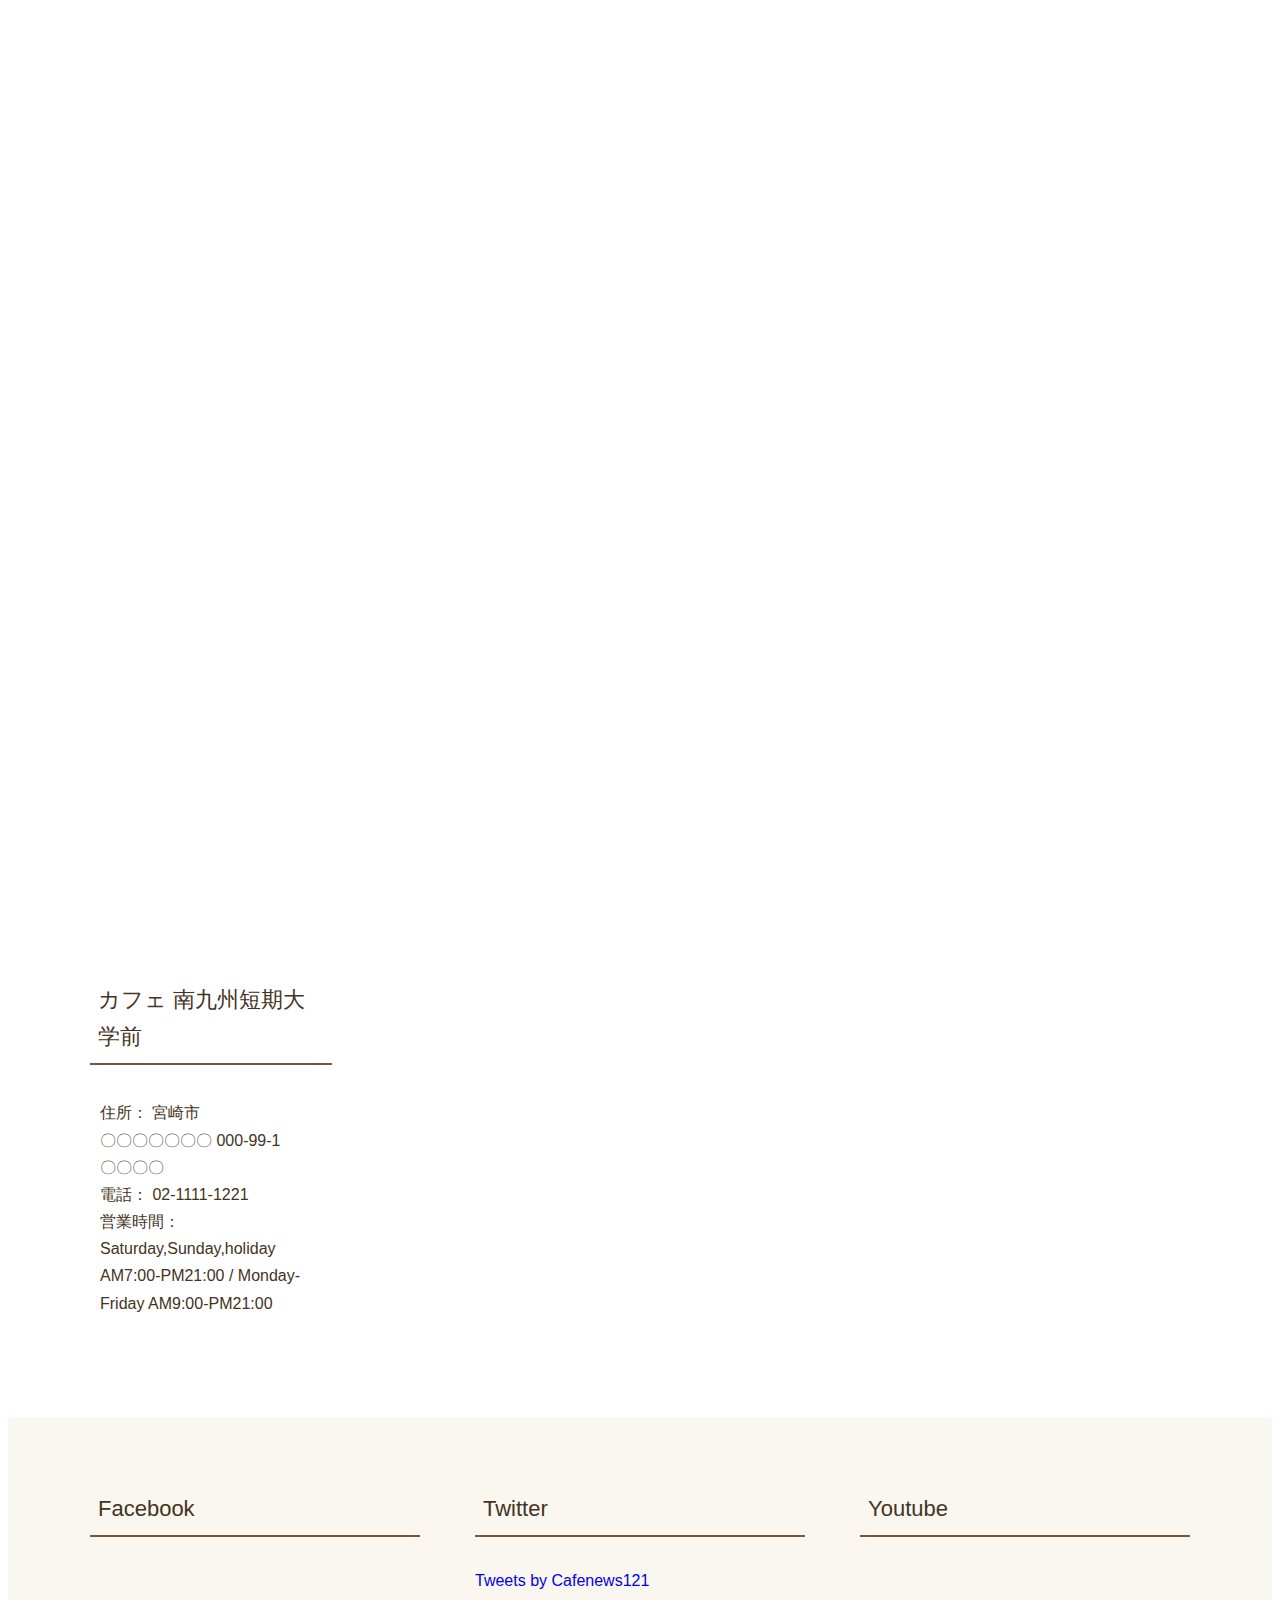
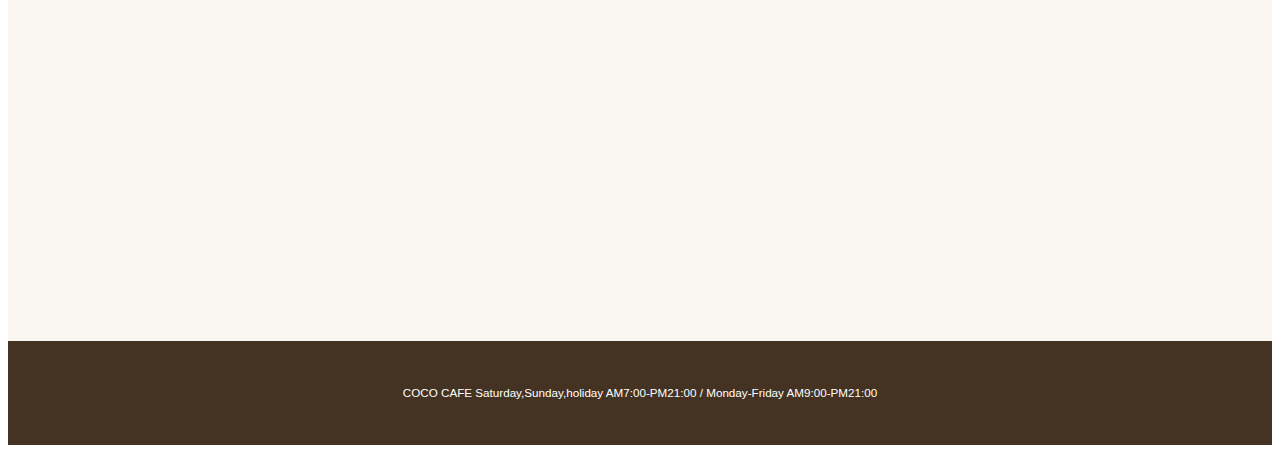
<file: CONTACT.html>
<!DOCTYPE html>
<html lang="ja">
    <head>
        <meta charset="utf-8">
        <title>COCO CAFE</title>
        <meta neme="description" content="南九州短期大学　国際教養学科の四元優李がつくる架空のカフェです。">
        <meta name="viewport" content="width=device-width, initial-scale=1">
        <!-- CSS -->
           <link rel="stylesheet" href="https://kazueyo.github.io/cococafe/css/style.css">
        <link href="https://fonts.googleapis.com/css?family=Philosopher" rel="stylesheet">
        <link rel="preconnect" href="https://fonts.googleapis.com">
        <link rel="preconnect" href="https://fonts.gstatic.com" crossorigin>
        <link href="https://fonts.googleapis.com/css2?family=Cardo:ital@0;1&family=Crete+Round&family=Libre+Bodoni:ital,wght@1,500&family=Yellowtail&display=swap" rel="stylesheet">
        <link href="css/style.css" rel="stylesheet">
    </head>

    <body>
        <div id="splash">
            <div id="splash_logo">
                <img src="images/logo.svg" alt="" class="fadeUp">
            </div>
          </div>
        
          <main>
        <div id="container">
        
        <div id="contact" class="big-bg">
        <header class="page-header wrapper">
            <h1><a href="index.html"><img class="logo" src="images/logo.svg" alt="コーヒーロゴ"></a></h1>
            <nav>
                <ul class="main-nav">
                    <li><a href="news.html">News</a></li>
                    <li><a href="menu.html">Menu</a></li>
                    <li><a href="NEW MENU.html">New Menu</a></li>
                    <li><a href="contact.html">Contact</a></li>
                </ul>
            </nav>
        </header>
        <div class="wrapper">
            <h2 class="page-title">Contact</h2>
            <form action="#">
                <div>
                    <label for="name">お名前</label>
                    <input type="text" id="name" name="your-name">
                </div>
                
                <div>
                    <label for="email">メールアドレス</label>
                    <input type="email" id="email" name="your-email">
                </div>
        
                <div>
                    <label for="message">メッセージ</label>
                    <textarea id="message" name="your-message"></textarea>
                </div>
        
                <input type="submit" class="button" value="送信">
            </form>
        </div><!-- /.wrapper -->  
        </div><!-- /#contact-->
        <section id="location">
            <div class="wrapper">
                <div class="location-info">
                    <h3 class="sub-title">カフェ 南九州短期大学前</h3>
                    <p>
                        住所： 宮崎市<br>
                        〇〇〇〇〇〇〇 000-99-1<br>
                        〇〇〇〇<br>
                        電話： 02-1111-1221<br>
                        営業時間： Saturday,Sunday,holiday AM7:00-PM21:00 / Monday-Friday AM9:00-PM21:00<br>
                    </p>
                </div><!-- /.location-info -->
                <div class="location-map">
                    <iframe src="https://www.google.com/maps/embed?pb=!1m18!1m12!1m3!1d861310.824843915!2d130.60306364377047!3d32.51291314490689!2m3!1f0!2f0!3f0!3m2!1i1024!2i768!4f13.1!3m3!1m2!1s0x3538b7336f394a97%3A0x1111878306823382!2z5Y2X5Lmd5bee55-t5pyf5aSn5a2m!5e0!3m2!1sja!2sjp!4v1651857383525!5m2!1sja!2sjp" width="800" height="400" style="border:0;" allowfullscreen="" loading="lazy" referrerpolicy="no-referrer-when-downgrade"></iframe>
                </div><!-- /.location-map -->
            </div><!-- /.wrapper -->
        </section><!-- /#location -->
        <section id="sns">
            <div class="wrapper">
                <div class="sns-box">
                    <h3 class="sub-title">Facebook</h3>
                    <iframe src="https://www.facebook.com/plugins/page.php?href=https%3A%2F%2Fwww.facebook.com%2Ffacebook&tabs=timeline&width=340&height=315&small_header=false&adapt_container_width=true&hide_cover=false&show_facepile=false&appId" width="340" height="315" style="border:none;overflow:hidden" scrolling="no" frameborder="0" allowfullscreen="true" allow="autoplay; clipboard-write; encrypted-media; picture-in-picture; web-share"></iframe>
                </div>
        
                <div class="sns-box">
                    <h3 class="sub-title">Twitter</h3>
                    <a class="twitter-timeline" data-height="315" href="https://twitter.com/Cafenews121?ref_src=twsrc%5Etfw">Tweets by Cafenews121</a> <script async src="https://platform.twitter.com/widgets.js" charset="utf-8"></script>
                </div>
        
                <div class="sns-box">
                    <h3 class="sub-title">Youtube</h3>
                    <iframe width="560" height="315" src="https://www.youtube.com/embed/02azSAMtZWU" title="YouTube video player" frameborder="0" allow="accelerometer; autoplay; clipboard-write; encrypted-media; gyroscope; picture-in-picture" allowfullscreen></iframe>
                </div>
            </div><!-- /.wrapper -->
        </section><!-- /#sns -->
        
        <footer>
            <div class="wrapper">
                <p><small>COCO CAFE Saturday,Sunday,holiday AM7:00-PM21:00 / Monday-Friday AM9:00-PM21:00</small></p>
            </div>
        </footer>
        <!--/container-->
    </div>
</main>
<!--==============JQuery読み込み===============-->
<script src="https://code.jquery.com/jquery-3.4.1.min.js"
  integrity="sha256-CSXorXvZcTkaix6Yvo6HppcZGetbYMGWSFlBw8HfCJo=" crossorigin="anonymous"></script>
  <script src="js/script.js"></script>
    </body>
</html>
</file>
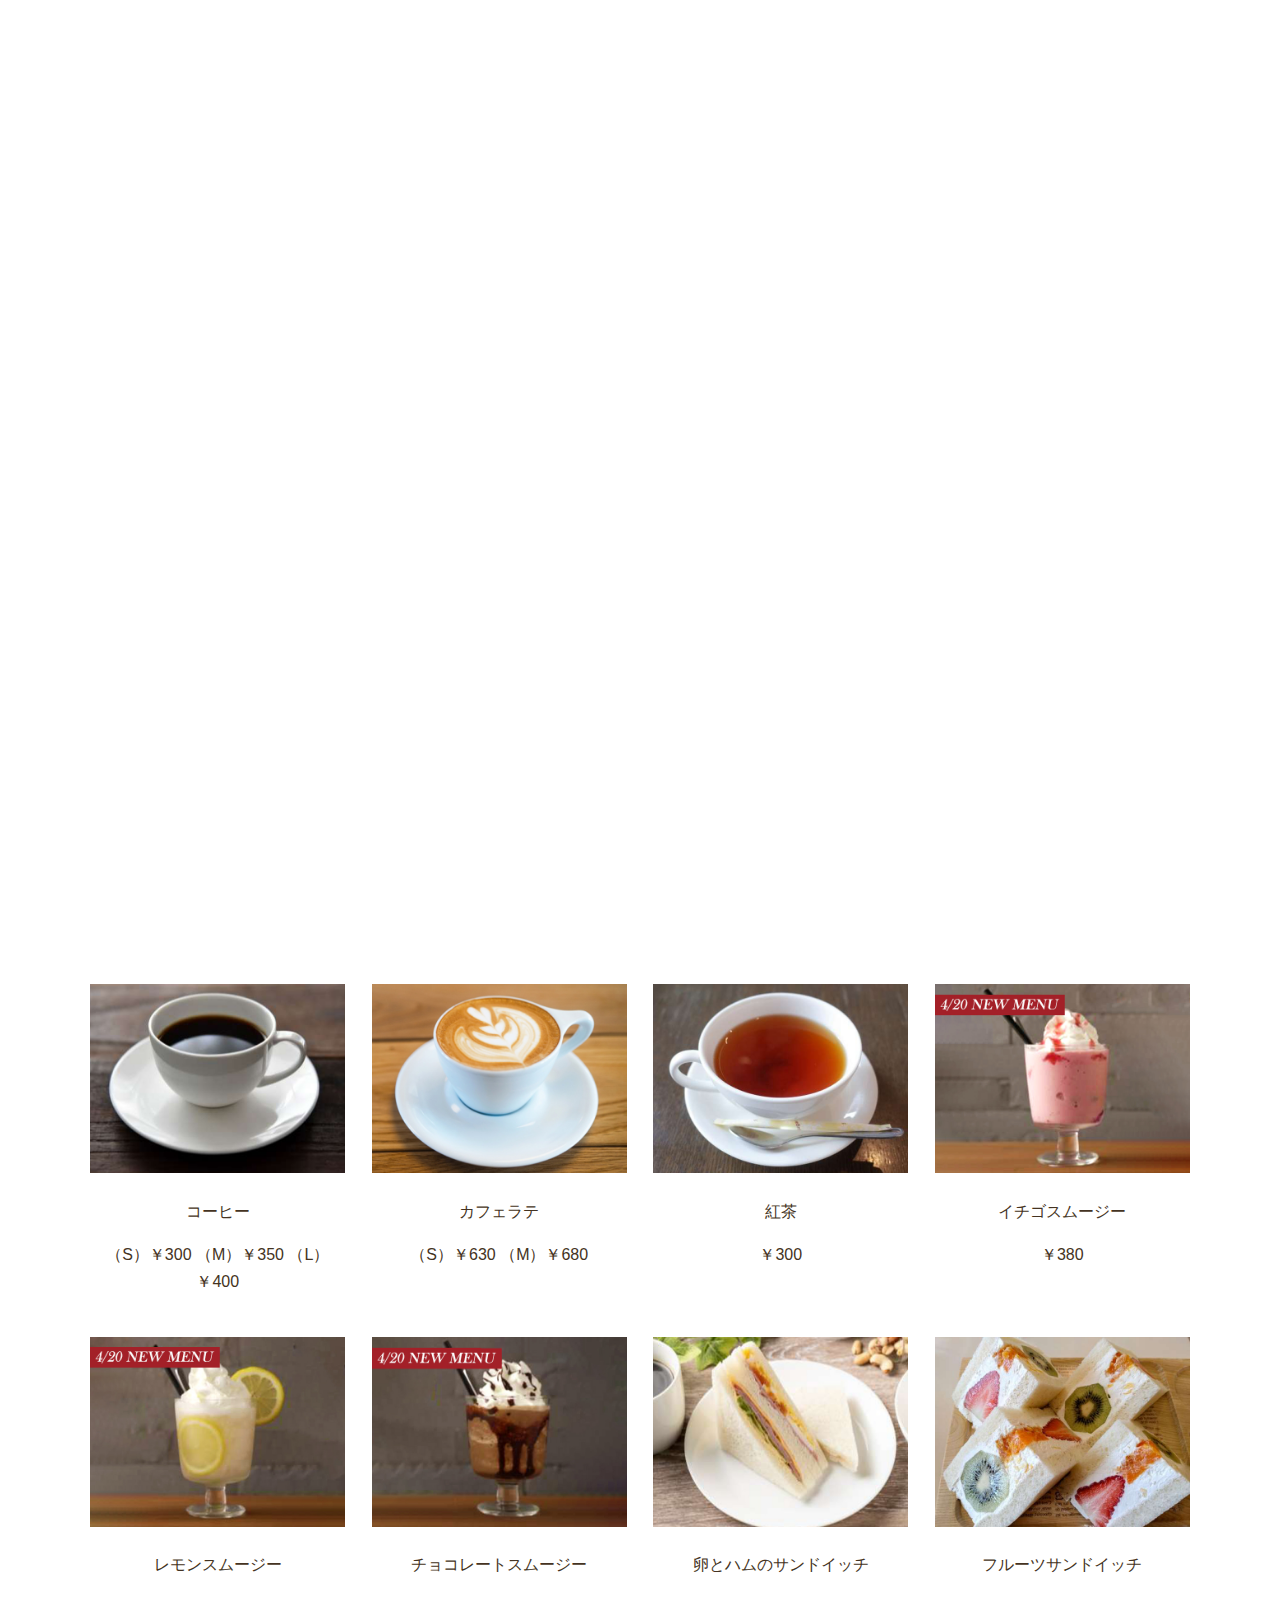
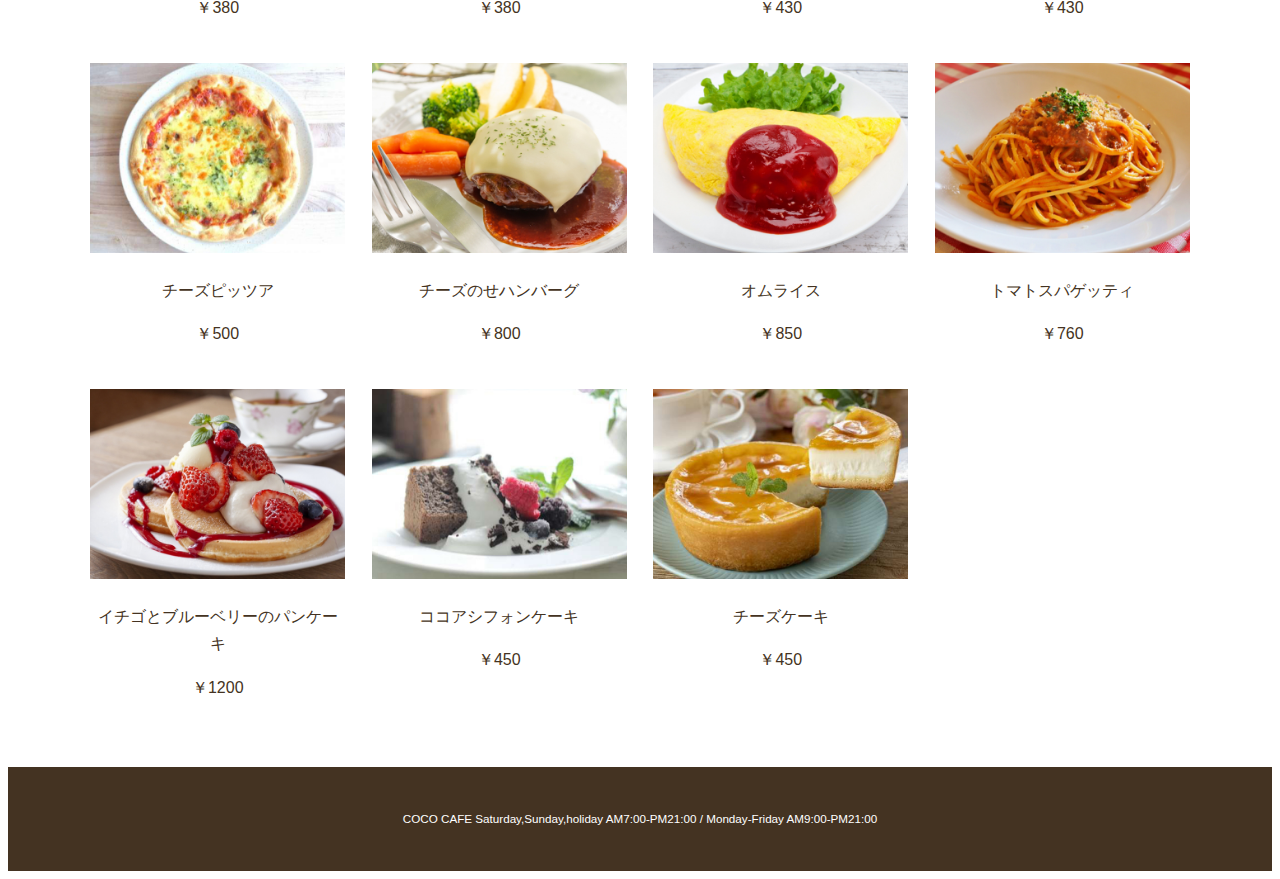
<file: MENU.html>
<!DOCTYPE html>
<html lang="ja">
    <head>
        <meta charset="utf-8">
        <title>COCO CAFE</title>
        <meta neme="description" content="南九州短期大学　国際教養学科の四元優李がつくる架空のカフェです。">

   <!-- CSS -->
          <link rel="stylesheet" href="https://kazueyo.github.io/cococafe/css/style.css">
        <link rel="icon" type="image/png" href="images/favicon.png"
        <link href="https://fonts.googleapis.com/css?family=Philosopher" rel="stylesheet">
        <link rel="preconnect" href="https://fonts.googleapis.com">
        <link rel="preconnect" href="https://fonts.googleapis.com">
        <link rel="preconnect" href="https://fonts.googleapis.com">
        <link rel="preconnect" href="https://fonts.gstatic.com" crossorigin>
        <link href="https://fonts.googleapis.com/css2?family=Cardo:ital@0;1&family=Crete+Round&family=Libre+Bodoni:ital,wght@1,500&family=Yellowtail&display=swap" rel="stylesheet">
        <link href="css/style.css" rel="stylesheet">
    </head>

    <body>
        <div id="splash">
            <div id="splash_logo">
                <img src="images/logo.svg" alt="" class="fadeUp">
            </div>
          </div>
        
          <main>
        <div id="container">
        
        <div id="menu" class="big-bg">
        <header class="page-header wrapper">
            <h1><a href="index.html"><img class="logo" src="images/logo.svg" alt="コーヒーロゴ"></a></h1>
            <nav>
                <ul class="main-nav">
                    <li><a href="news.html">News</a></li>
                    <li><a href="menu.html">Menu</a></li>
                    <li><a href="NEW MENU.html">New Menu</a></li>
                    <li><a href="contact.html">Contact</a></li>
                </ul>
            </nav>
        </header>
        <div class="menu-content wrapper">
        <h2 class="page-title">Menu</h2>
        <p>
            温かみある空間を提供するCOCO　CAFE。ランチ・ティータイム・デザート・ドリンクなど新たなメニューをご用意しています。
             ゆっくりと落ち着ける空間で食べるおいしいご飯で癒されてください。 
        </p>
    </div><!-- /.menu-content -->
        </div><!-- /#menu-->

        <div class="wrapper grid">
            <div class="item">
                <img src="images/coffee.jpg" alt="">
                <p>コーヒー</p>
                <p>（S）￥300 （M）￥350 （L）￥400</p>
            </div>
            <div class="item">
                <img src="images/Latte.jpg" alt="">
                <p>カフェラテ</p>
                <p>（S）￥630 （M）￥680</p>
            </div>
            <div class="item">
                <img src="images/blacktea.jpg" alt="">
                <p>紅茶</p>
                <p>￥300</p>
            </div>
            <div class="item">
                <img src="images/Strawberry-smoothie.jpg" alt="">
                <p>イチゴスムージー</p>
                <p>￥380</p>
            </div>
            <div class="item">
                <img src="images/Lemon-smoothie.jpg" alt="">
                <p>レモンスムージー</p>
                <p>￥380</p>
            </div>
            <div class="item">
                <img src="images/Chocolate-smoothies.jpg" alt="">
                <p>チョコレートスムージー</p>
                <p>￥380</p>
            </div>
            <div class="item">
                <img src="images/sandwich.jpg" alt="">
                <p>卵とハムのサンドイッチ</p>
                <p>￥430</p>
            </div>
            <div class="item">
                <img src="images/Fruit-sandwiches.jpg" alt="">
                <p>フルーツサンドイッチ</p>
                <p>￥430</p>
            </div>
            <div class="item">
                <img src="images/pizza.jpg" alt="">
                <p>チーズピッツア</p>
                <p>￥500</p>
            </div>
            <div class="item">
                <img src="images/Hanba.jpg" alt="">
                <p>チーズのせハンバーグ</p>
                <p>￥800</p>
            </div>
            <div class="item">
                <img src="images/Omurice.jpg" alt="">
                <p>オムライス</p>
                <p>￥850</p>
            </div>
            <div class="item">
                <img src="images/spaghetti.jpg" alt="">
                <p>トマトスパゲッティ</p>
                <p>￥760</p>
            </div>
            <div class="item">
                <img src="images/pancake.jpg" alt="">
                <p>イチゴとブルーベリーのパンケーキ</p>
                <p>￥1200</p>
            </div>
            <div class="item">
                <img src="images/Chiffon-cake.jpg" alt="">
                <p>ココアシフォンケーキ</p>
                <p>￥450</p>
            </div>
            <div class="item">
                <img src="images/cheesecake.jpg" alt="">
                <p>チーズケーキ</p>
                <p>￥450</p>
            </div>
        </div><!-- /.grid -->
        

        <footer>
            <div class="wrapper">
                <p><small>COCO CAFE Saturday,Sunday,holiday AM7:00-PM21:00 / Monday-Friday AM9:00-PM21:00</small></p>
            </div>
        </footer>
        <!--/container-->
    </div>
</main>
<!--==============JQuery読み込み===============-->
<script src="https://code.jquery.com/jquery-3.4.1.min.js"
  integrity="sha256-CSXorXvZcTkaix6Yvo6HppcZGetbYMGWSFlBw8HfCJo=" crossorigin="anonymous"></script>
  <script src="js/script.js"></script>
    </body>
</html>
</file>
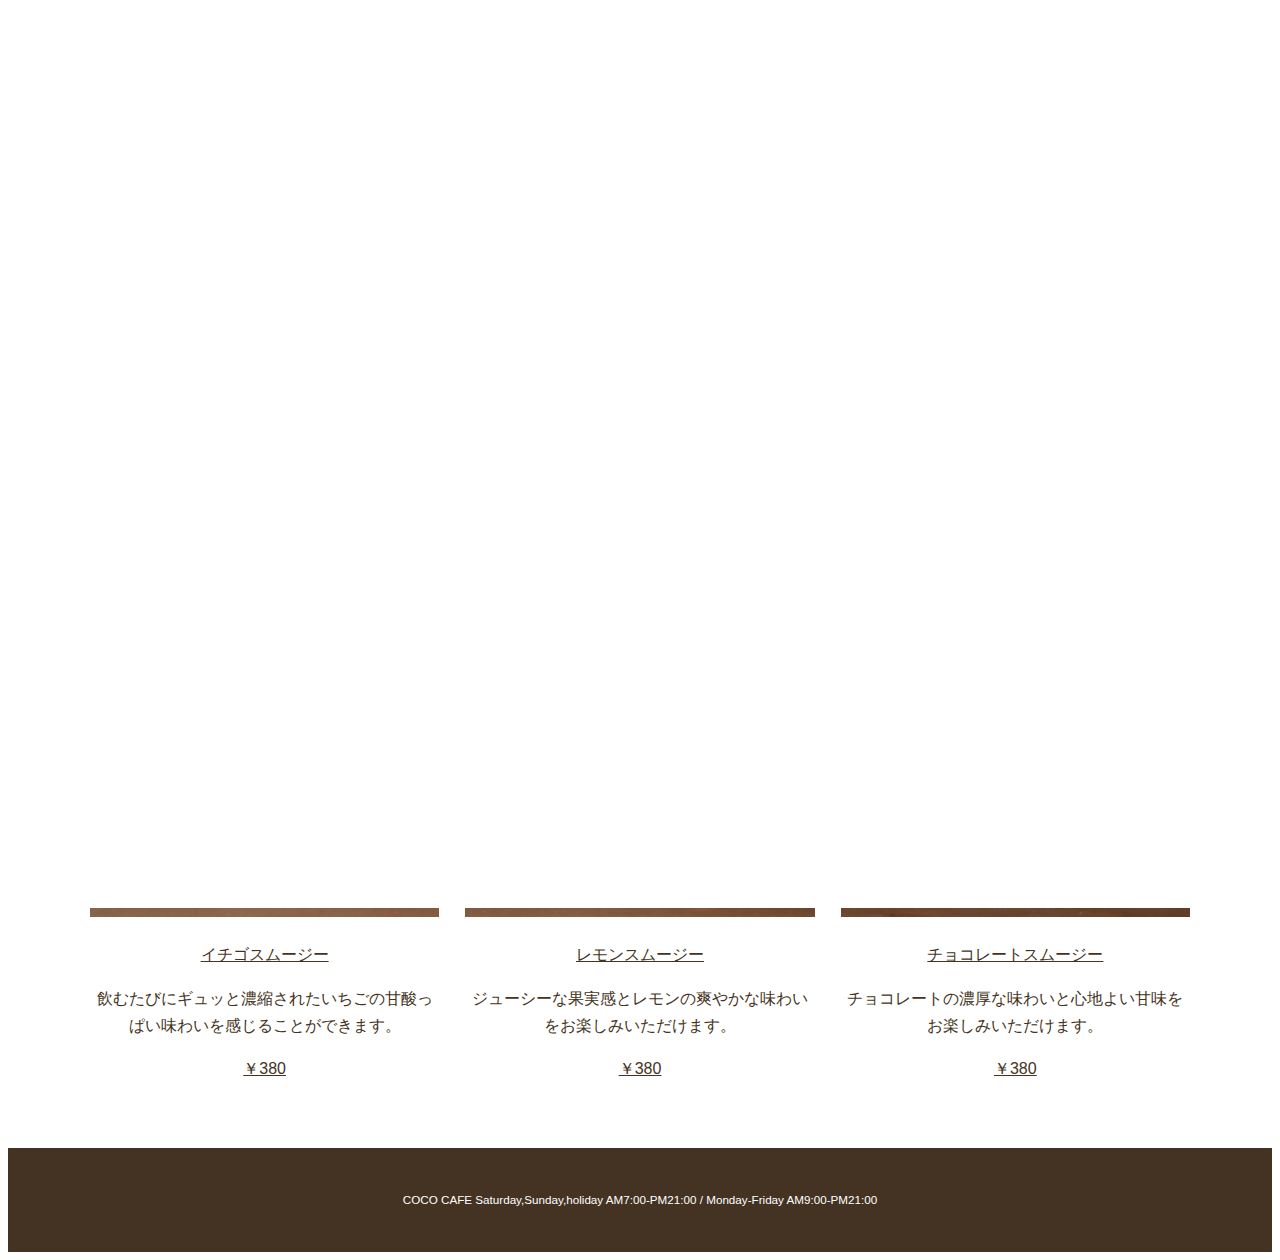
<file: NEW MENU.html>
<!DOCTYPE html>
<html lang="ja">
    <head>
        <meta charset="utf-8">
        <title>COCO CAFE</title>
        <meta neme="description" content="南九州短期大学　国際教養学科の四元優李がつくる架空のカフェです。">

   <!-- CSS -->
        <link rel="stylesheet" href="https://kazueyo.github.io/cococafe/css/style.css">
        <link rel="icon" type="image/png" href="images/favicon.png"
        <link href="https://fonts.googleapis.com/css?family=Philosopher" rel="stylesheet">
        <link rel="preconnect" href="https://fonts.googleapis.com">
        <link rel="preconnect" href="https://fonts.googleapis.com">
        <link rel="preconnect" href="https://fonts.googleapis.com">
        <link rel="preconnect" href="https://fonts.gstatic.com" crossorigin>
        <link href="https://fonts.googleapis.com/css2?family=Cardo:ital@0;1&family=Crete+Round&family=Libre+Bodoni:ital,wght@1,500&family=Yellowtail&display=swap" rel="stylesheet">
        <link href="css/style.css" rel="stylesheet">
    </head>

    <body>
        <div id="splash">
            <div id="splash_logo">
                <img src="images/logo.svg" alt="" class="fadeUp">
            </div>
          </div>
        
          <main>
        <div id="container">
        
        <div id="bunner" class="big-bg">
        <header class="page-header wrapper">
            <h1><a href="index.html"><img class="logo" src="images/logo.svg" alt="コーヒーロゴ"></a></h1>
            <nav>
                <ul class="main-nav">
                    <li><a href="news.html">News</a></li>
                    <li><a href="menu.html">Menu</a></li>
                    <li><a href="NEW MENU.html">New Menu</a></li>
                    <li><a href="contact.html">Contact</a></li>
                </ul>
            </nav>
        </header>
        <div class="wrapper">
            <h2 class="page-title">NEW MENU</h2>
        </div><!-- /.wrapper -->
        
    </div><!-- /.wrapper --><div class="wrapper grid">
        <div class="item">
            <img src="images/Strawberry-smoothie-banner.jpg" alt="">
            <u><p>イチゴスムージー</p></u>
            <p>飲むたびにギュッと濃縮されたいちごの甘酸っぱい味わいを感じることができます。</p>
            <u><p>￥380</p></u>
        </div>
        <div class="item">
            <img src="images/Lemon-smoothie-banner.jpg" alt="">
            <u><p>レモンスムージー</p></u>
            <p>ジューシーな果実感とレモンの爽やかな味わいをお楽しみいただけます。</p>
            <u><p>￥380</p></u>
        </div>
        <div class="item">
            <img src="images/Chocolate-smoothies-banner.jpg" alt="">
            <u><p>チョコレートスムージー</p></u>
            <p>チョコレートの濃厚な味わいと心地よい甘味をお楽しみいただけます。</p>
            <u><p>￥380</p></u>
        </div>
    </div><!-- /.grid -->
</div><!-- /#bunner-->
        <footer>
            <div class="wrapper">
                <p><small>COCO CAFE Saturday,Sunday,holiday AM7:00-PM21:00 / Monday-Friday AM9:00-PM21:00</small></p>
            </div>
        </footer>
        <!--/container-->
    </div>
</main>
<!--==============JQuery読み込み===============-->
<script src="https://code.jquery.com/jquery-3.4.1.min.js"
  integrity="sha256-CSXorXvZcTkaix6Yvo6HppcZGetbYMGWSFlBw8HfCJo=" crossorigin="anonymous"></script>
  <script src="js/script.js"></script>
    </body>
</html>
</file>
<file: css/style.css>
@charset "UTF-8";

/*共通部分
---------------------------------*/
html{
    font-size: 100%;
}
body{
    font-family: "Yu ]gothic Medium","游ゴシック Medium",YuGothic,"游ゴシック体","ヒラギノ角ゴ Pro W3",sans-serif;
    line-height: 1.7;
    color: #432;
}
a{
    text-decoration: none;
}
img{
    max-width: 100%;
}
/* HEADER
------------------------------- */
.logo {
    width: 210px;
    margin-top: 14px;
}
.main-nav {
    display: flex;
    font-size: 1.25rem;
    text-transform: uppercase;
    margin-top: 34px;
    list-style: none;
}
.main-nav li {
    margin-left: 36px;
}
.main-nav a {
    color: #432;
}
.main-nav a:hover {
    color: #0bd;
}
.page-header {
    display: flex;
    justify-content: space-between;
}
.wrapper {
    max-width: 1100px;
    margin: 0 auto;
    padding: 0 4%;
}
/*HOME
--------------------------*/
.home-content{
    text-align: center;
    margin-top: 10%;
}
.home-content p{
    font-size: 1.125rem;
    margin: 10px 0 42px;
    line-height: 2px;
    text-align: center;
}
/* 見出し */
.page-title{
    font-size: 5rem;
    font-family:'Cardo', serif;
    text-transform: uppercase;
    font-weight: normal;
}

/*　ボタン */
.button {
    font-size: 1.375rem;
    background: rgb(117, 88, 59);
    color: #fff;
    border-radius: 5px;
    padding: 18px 32px;
}
.button:hover{
    background: #0bd;
}

/*  大きな背景画像 */
.big-bg {
    background-size: cover;
    background-position: center top;
}
#home {
    background-image: url(../images/Cafe-background.jpg);
    min-height: 100vh;
}
#home .page-title {
    text-transform: none;
}

/* NEWS
----------------------------*/
#news {
    background-image: url(../images/newmenu-big-background.jpg);
    height: 270px;
    margin-bottom: 40px;
}
#news .page-title {
    text-align: center;
}
/* フッター
---------------------------*/
footer {
    background: #432;
    text-align: center;
    padding: 26px 0;
}
footer p {
    color: #fff;
    font-size: 0.875rem;
}
/* 記事部分 */
article {
    width: 60%;
    order: 2;
}

/* サイドバー */
aside {
    width: 22%;
    order: 3;
}

.ad {
    order: 1;
}

.news-contents {
    display: flex;
    justify-content: space-between;
    margin-bottom: 50px;
}
.post-info {
    position: relative;
    padding-top: 4px;
    margin-bottom: 40px;
}
.post-date {
    background:  rgb(117, 88, 59);
    border-radius: 50%;
    color: #fff;
    width: 100px;
    height: 100px;
    font-size: 1.625rem;
    text-align: center;
    position: absolute;
    top: 0;
    padding-top: 10px;
}
.post-date span {
    font-size: 1rem;
    border-top: 1px rgba(255, 255, 255,.5) solid;
    padding-top: 6px;
    display: block;
    width: 60%;
    margin: 0 auto;
}
.post-title {
    font-family: "Yu Mincho","YuMincho","serif";
    font-size: 2rem;
    font-weight: normal;
}
.post-title,
.post-cat {
    margin-left: 120px;
}
article img {
    margin-bottom: 20px;
}
article p {
    margin-bottom: 1rem;
}
.sub-title {
    font-size: 1.375rem;
    padding: 0 8px 8px;
    border-bottom: 2px rgb(117, 88, 59) solid;
    font-weight:normal;
}
aside p {
    padding: 12px 10px;
}
.sub-menu {
    margin-bottom: 60px;
    list-style: none;
}
.sub-menu li {
    border-bottom: 1px #ddd solid;
}
.sub-menu a {
    color: #432;
    padding: 10px;
    display: block;
}
.sub-menu a:hover {
    color: #0bd;
}

/* MENU
------------------------------- */
#menu {
    background-image: url(../images/menu-big-background.jpg);
    min-height: 100vh;
}
.menu-content {
    max-width: 560px;
    margin-top: 10%;
}
.menu-content .page-title {
    text-align: center;
}
.menu-content p {
    font-size: 1.125rem;
    margin: 10px 0 0;
}

.grid {
    text-align: center;
    display: grid;
    gap: 26px;
    grid-template-columns:repeat(auto-fit,minmax(240px,1fr));
    margin-top: 6%;
    margin-bottom: 50px;
  }  

/* CONTACT
------------------------------- */
#contact {
    background-image: url(../images/door.jpg);
    min-height: 100vh;
}

/* フォーム */
form div {
    margin-bottom: 14px;
}
label {
    font-size: 1.125rem;
    margin-bottom: 10px;
    display: block;
}
input[type="text"],
input[type="email"],
textarea {
    background: rgba(255,255,255,.5);
    border: 1px rgb(117, 88, 59) solid;
    border-radius: 5px;
    padding: 10px;
    font-size: 1rem;
}
input[type="text"],
input[type="email"] {
    width: 100%;
    max-width: 240px;
}
textarea {
    width: 100%;
    max-width: 480px;
    height: 6rem;
}
input[type="submit"] {
    border: none;
    cursor: pointer;
    line-height: 1;
}

/* 店舗情報・地図 */
#location {
    padding: 4% 0;
}
#location .wrapper {
    display: flex;
    justify-content: space-between;
}
.location-info {
    width: 22%;
}
.location-info p {
    padding: 12px 10px;
}
.location-map {
    width: 74%;
}

/* iframe */
iframe {
    width: 100%;
}

/* SNS */
#sns {
    background: #FAF7F0;
    padding: 4% 0;
}
#sns .wrapper {
    display: flex;
    justify-content: space-between;
}
#sns .sub-title {
    margin-bottom: 30px;
}
.sns-box {
    width: 30%;
}

/* NEW MENU
------------------------------- */
#bunner {
    background-image: url(../images/newmenu-big-background.jpg);
    height: 270px;
    margin-bottom: 40px;
}
#bunner .page-title {
    text-align: center;
}

/* モバイル版
----------------------------------*/
@media (max-width: 600px) {
    .page-title{
        font-size: 2.5rem;
    }
    .page-header {
        flex-direction: column;
        align-items: center;
    }

    /* HEADER */
    .main-nav {
        font-size: 1rem;
        margin-top: 10px;
    }
    .main-nav li {
        margin: 0 20px;
    }

    /* HOME */
    .home-content{
        margin-top: 20%;
    }

    /* NEWS */
    .news-contents {
        flex-direction: column;
    }
    article,
    aside {
        width: 100%;
    }

    #news .page-title {
        margin-top: 30px;
    }
    aside {
        margin-top: 60px;
    }
    .post-info {
        margin-bottom: 30px;
    }
    .post-date {
        width: 70px;
        height: 70px;
        font-size: 1rem;
    }
    .post-date span {
        font-size: 0.875rem;
        padding-top: 2px;
    }
    .post-title {
        font-size: 1.375rem;
    }
    .post-cat {
        font-size: 0.875rem;
        margin-top: 10px;
    }
    .post-title,
    .post-cat {
        margin-left: 80px;
    }

    /* MENU */
    .menu-content {
        margin-top: 20%;
    }

/* CONTACT */
        #contact .page-title {
            margin-top: 40px;
        }
    
        /* フォーム */
        input[type="text"],
        input[type="email"],
        textarea {
            max-width: 100%;
        }
            /* 店舗情報・地図 / SNS */
    #location .wrapper,
    #sns .wrapper {
        flex-direction: column;
    }
    .location-info,
    .location-map,
    .sns-box {
        width: 100%;
    }
    .sns-box {
        margin-bottom: 30px;
    }
}


/*========= LoadingのためのCSS ===============*/

/* Loading背景画面設定　*/
#splash {
    /*fixedで全面に固定*/
  position: fixed;
  width: 100%;
  height: 100%;
  z-index: 999;
  background:rgb(255, 255, 255);
  text-align:center;
  color:#fff;
}

/* Loading画像中央配置　*/
#splash_logo {
  position: absolute;
  top: 50%;
  left: 50%;
  transform: translate(-50%, -50%);
}

/* Loading アイコンの大きさ設定　*/
#splash_logo img {
  width:260px;
}

/* fadeUpをするアイコンの動き */

.fadeUp{
animation-name: fadeUpAnime;
animation-duration:0.5s;
animation-fill-mode:forwards;
opacity: 0;
}

@keyframes fadeUpAnime{
  from {
    opacity: 0;
  transform: translateY(100px);
  }

  to {
    opacity: 1;
  transform: translateY(0);
  }
}
</file>
